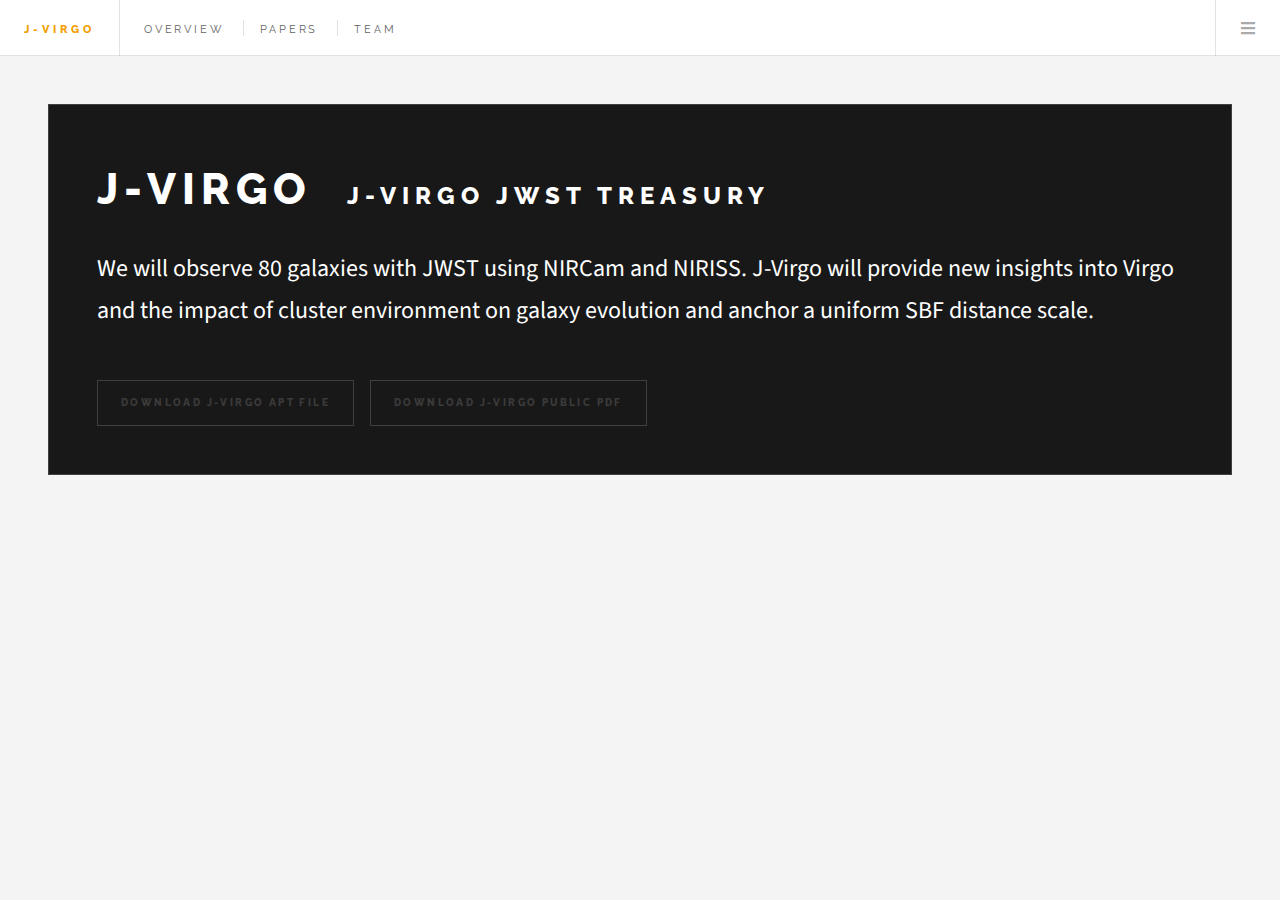
<file: index.html>
<!DOCTYPE HTML>
<!--
	Future Imperfect by HTML5 UP
	html5up.net | @ajlkn
	Free for personal and commercial use under the CCA 3.0 license (html5up.net/license)
-->
<html>
  <head>
    <title>J-Virgo</title>
      <meta charset="utf-8" />
      <meta name="viewport" content="width=device-width, initial-scale=1, user-scalable=no" />
      <link rel="stylesheet" href="assets/css/main.css" />
      <!-- favicon -->
      <link rel="shortcut icon" href="images/mirror3.ico">
      <meta name="google-site-verification" content="uR1uabfKv0fd4-EBvuv-Ovf2SITv0ZFbfzjHi1MQpXw" />
  </head>
  <body class="is-preload">

      <!-- Wrapper -->
        <div id="wrapper">

          <!-- Header -->
            <header id="header">
              <h1><a href="index.html" style="color: #f2a004;">J-Virgo</a></h1>
              <nav class="links">
                <ul>
                  <li><a href="overview.html">Overview</a></li>
                  <li><a href="papers.html">Papers</a></li>
                  <li><a href="team.html">Team</a></li>
                </ul>
              </nav>
              <nav class="main">
                <ul>
                  <li class="menu">
                    <a class="fa-bars" href="#menu">Menu</a>
                  </li>
                </ul>
              </nav>
            </header>

          <!-- Menu -->
            <section id="menu">

              <!-- Links -->
                <section>
                  <ul class="links">
                    <li>
                      <a href="overview.html">
                        <h3>J-Virgo Overview</h3>
                      </a>
                    </li>
                    <li>
                      <a href="papers.html">
                        <h3>J-Virgo Papers</h3>
                      </a>
                    </li>
                    <li>
                      <a href="team.html">
                        <h3>J-Virgo Team Members</h3>
                      </a>
                    </li>
                  </ul>
                </section>

              <!-- Actions -->

            <!-- End Menu -->
            </section>


            <!-- Main -->
            <div id="main">

              <!-- Post Heading -->
                <article class="post" style="background-color: rgba(0,0,0,0.9);">
                      <h2 style="color:#fff; font-size:1.5em;"><span style="font-size:1.8em;">J-Virgo</span>
                      &nbsp; J-Virgo JWST Treasury</h2>
                <p style="color:#fff; font-size: 1.5em;">We will observe 80 galaxies with JWST using NIRCam and NIRISS. J-Virgo will provide new insights into Virgo and the impact of cluster environment on galaxy evolution and anchor a uniform SBF distance scale.</p>
                  <ul class="actions">
                    <li><a href="https://www.stsci.edu/jwst-program-info/download/jwst/apt/7763/" class="button" id="homepage style="color:#fff;">Download J-Virgo APT File</a></li>
                    <li><a href="https://www.stsci.edu/jwst-program-info/download/jwst/pdf/7763/" target="_blank" class="button" id="homepage style="color:#fff;">Download J-Virgo Public PDF</a></li>
                  </ul>
                </article>

        <!-- End Wrapper -->
        </div>

    <!-- Scripts -->
    <script src="assets/js/jquery.min.js"></script>
    <script src="assets/js/browser.min.js"></script>
    <script src="assets/js/breakpoints.min.js"></script>
    <script src="assets/js/util.js"></script>
    <script src="assets/js/main.js"></script>

  </body>
</html>
</file>
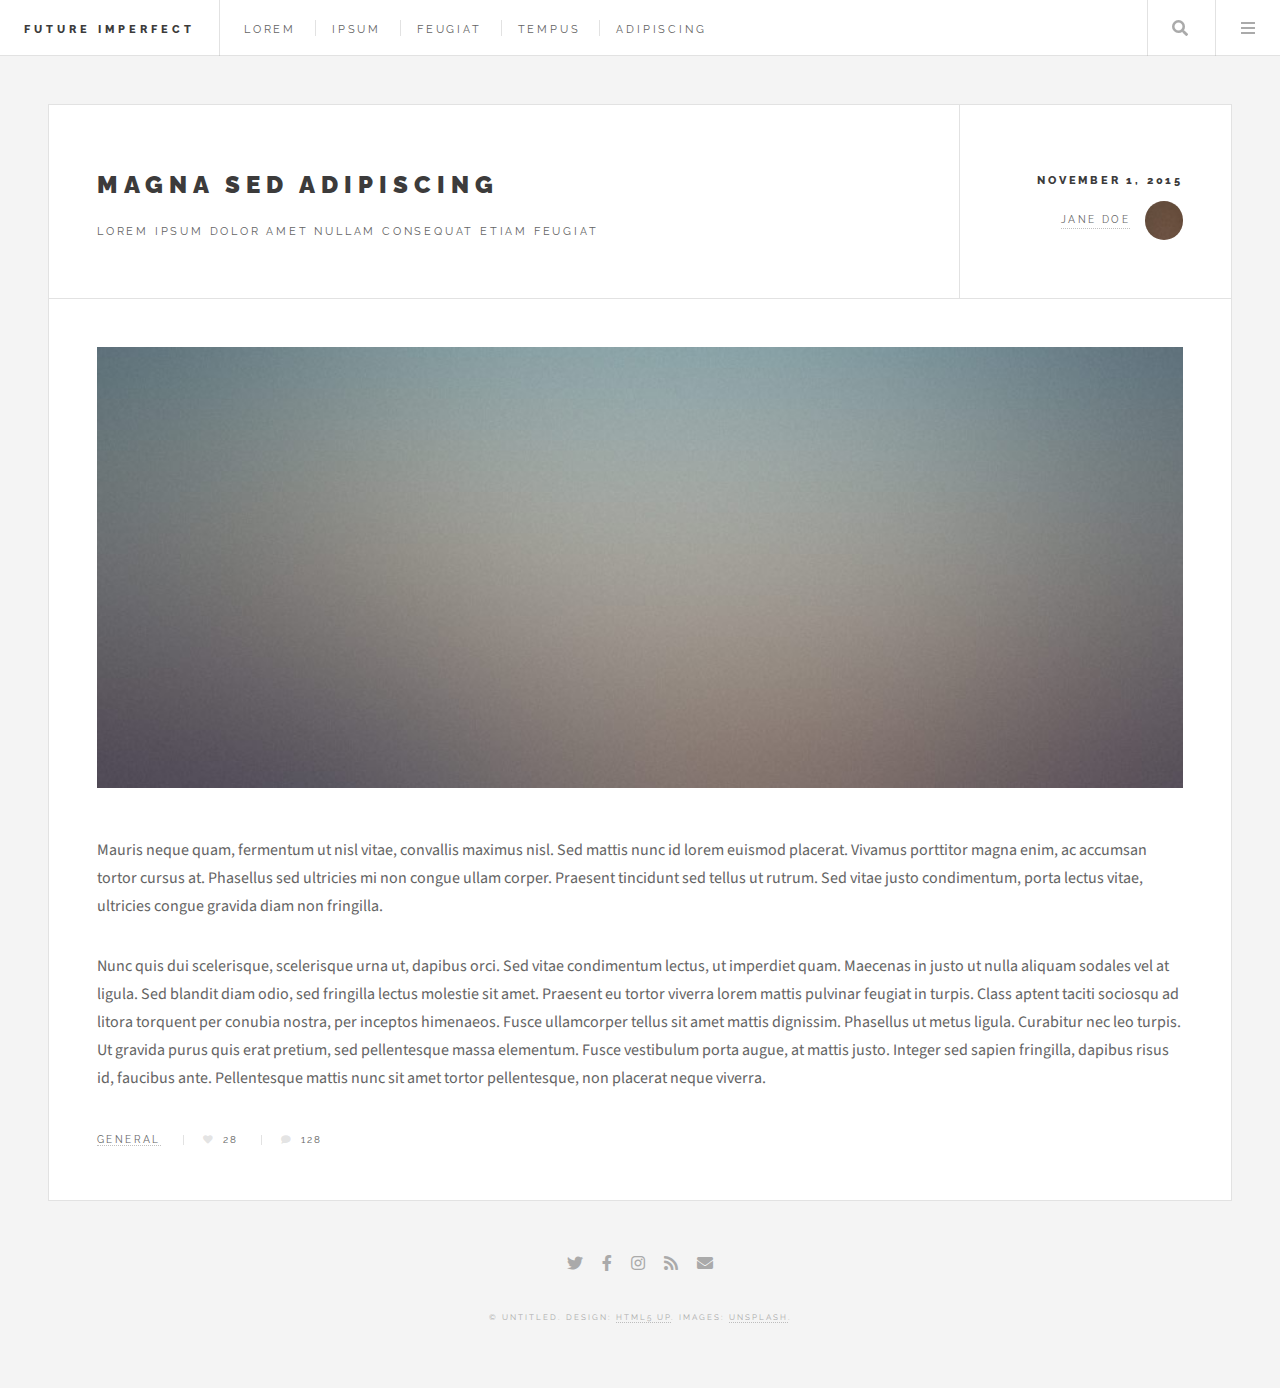
<file: single.html>
<!DOCTYPE HTML>
<!--
	Future Imperfect by HTML5 UP
	html5up.net | @ajlkn
	Free for personal and commercial use under the CCA 3.0 license (html5up.net/license)
-->
<html>
	<head>
		<title>Single - Future Imperfect by HTML5 UP</title>
		<meta charset="utf-8" />
		<meta name="viewport" content="width=device-width, initial-scale=1, user-scalable=no" />
		<link rel="stylesheet" href="assets/css/main.css" />
	</head>
	<body class="single is-preload">

		<!-- Wrapper -->
			<div id="wrapper">

				<!-- Header -->
					<header id="header">
						<h1><a href="index.html">Future Imperfect</a></h1>
						<nav class="links">
							<ul>
								<li><a href="#">Lorem</a></li>
								<li><a href="#">Ipsum</a></li>
								<li><a href="#">Feugiat</a></li>
								<li><a href="#">Tempus</a></li>
								<li><a href="#">Adipiscing</a></li>
							</ul>
						</nav>
						<nav class="main">
							<ul>
								<li class="search">
									<a class="fa-search" href="#search">Search</a>
									<form id="search" method="get" action="#">
										<input type="text" name="query" placeholder="Search" />
									</form>
								</li>
								<li class="menu">
									<a class="fa-bars" href="#menu">Menu</a>
								</li>
							</ul>
						</nav>
					</header>

				<!-- Menu -->
					<section id="menu">

						<!-- Search -->
							<section>
								<form class="search" method="get" action="#">
									<input type="text" name="query" placeholder="Search" />
								</form>
							</section>

						<!-- Links -->
							<section>
								<ul class="links">
									<li>
										<a href="#">
											<h3>Lorem ipsum</h3>
											<p>Feugiat tempus veroeros dolor</p>
										</a>
									</li>
									<li>
										<a href="#">
											<h3>Dolor sit amet</h3>
											<p>Sed vitae justo condimentum</p>
										</a>
									</li>
									<li>
										<a href="#">
											<h3>Feugiat veroeros</h3>
											<p>Phasellus sed ultricies mi congue</p>
										</a>
									</li>
									<li>
										<a href="#">
											<h3>Etiam sed consequat</h3>
											<p>Porta lectus amet ultricies</p>
										</a>
									</li>
								</ul>
							</section>

						<!-- Actions -->
							<section>
								<ul class="actions stacked">
									<li><a href="#" class="button large fit">Log In</a></li>
								</ul>
							</section>

					</section>

				<!-- Main -->
					<div id="main">

						<!-- Post -->
							<article class="post">
								<header>
									<div class="title">
										<h2><a href="#">Magna sed adipiscing</a></h2>
										<p>Lorem ipsum dolor amet nullam consequat etiam feugiat</p>
									</div>
									<div class="meta">
										<time class="published" datetime="2015-11-01">November 1, 2015</time>
										<a href="#" class="author"><span class="name">Jane Doe</span><img src="images/avatar.jpg" alt="" /></a>
									</div>
								</header>
								<span class="image featured"><img src="images/pic01.jpg" alt="" /></span>
								<p>Mauris neque quam, fermentum ut nisl vitae, convallis maximus nisl. Sed mattis nunc id lorem euismod placerat. Vivamus porttitor magna enim, ac accumsan tortor cursus at. Phasellus sed ultricies mi non congue ullam corper. Praesent tincidunt sed tellus ut rutrum. Sed vitae justo condimentum, porta lectus vitae, ultricies congue gravida diam non fringilla.</p>
								<p>Nunc quis dui scelerisque, scelerisque urna ut, dapibus orci. Sed vitae condimentum lectus, ut imperdiet quam. Maecenas in justo ut nulla aliquam sodales vel at ligula. Sed blandit diam odio, sed fringilla lectus molestie sit amet. Praesent eu tortor viverra lorem mattis pulvinar feugiat in turpis. Class aptent taciti sociosqu ad litora torquent per conubia nostra, per inceptos himenaeos. Fusce ullamcorper tellus sit amet mattis dignissim. Phasellus ut metus ligula. Curabitur nec leo turpis. Ut gravida purus quis erat pretium, sed pellentesque massa elementum. Fusce vestibulum porta augue, at mattis justo. Integer sed sapien fringilla, dapibus risus id, faucibus ante. Pellentesque mattis nunc sit amet tortor pellentesque, non placerat neque viverra. </p>
								<footer>
									<ul class="stats">
										<li><a href="#">General</a></li>
										<li><a href="#" class="icon solid fa-heart">28</a></li>
										<li><a href="#" class="icon solid fa-comment">128</a></li>
									</ul>
								</footer>
							</article>

					</div>

				<!-- Footer -->
					<section id="footer">
						<ul class="icons">
							<li><a href="#" class="icon brands fa-twitter"><span class="label">Twitter</span></a></li>
							<li><a href="#" class="icon brands fa-facebook-f"><span class="label">Facebook</span></a></li>
							<li><a href="#" class="icon brands fa-instagram"><span class="label">Instagram</span></a></li>
							<li><a href="#" class="icon solid fa-rss"><span class="label">RSS</span></a></li>
							<li><a href="#" class="icon solid fa-envelope"><span class="label">Email</span></a></li>
						</ul>
						<p class="copyright">&copy; Untitled. Design: <a href="http://html5up.net">HTML5 UP</a>. Images: <a href="http://unsplash.com">Unsplash</a>.</p>
					</section>

			</div>

		<!-- Scripts -->
			<script src="assets/js/jquery.min.js"></script>
			<script src="assets/js/browser.min.js"></script>
			<script src="assets/js/breakpoints.min.js"></script>
			<script src="assets/js/util.js"></script>
			<script src="assets/js/main.js"></script>

	</body>
</html>
</file>
<file: assets/css/main.css>
@import url(fontawesome-all.min.css);
@import url("https://fonts.googleapis.com/css?family=Source+Sans+Pro:400,700|Raleway:400,800,900");

/*
	Future Imperfect by HTML5 UP
	html5up.net | @ajlkn
	Free for personal and commercial use under the CCA 3.0 license (html5up.net/license)
*/

html, body, div, span, applet, object,
iframe, h1, h2, h3, h4, h5, h6, p, blockquote,
pre, a, abbr, acronym, address, big, cite,
code, del, dfn, em, img, ins, kbd, q, s, samp,
small, strike, strong, sub, sup, tt, var, b,
u, i, center, dl, dt, dd, ol, ul, li, fieldset,
form, label, legend, table, caption, tbody,
tfoot, thead, tr, th, td, article, aside,
canvas, details, embed, figure, figcaption,
footer, header, hgroup, menu, nav, output, ruby,
section, summary, time, mark, audio, video {
	margin: 0;
	padding: 0;
	border: 0;
	font-size: 100%;
	font: inherit;
	vertical-align: baseline;}

article, aside, details, figcaption, figure,
footer, header, hgroup, menu, nav, section {
	display: block;}

body {
	line-height: 1;
}

ol, ul {
	list-style: none;
}

blockquote, q {
	quotes: none;
}

	blockquote:before, blockquote:after, q:before, q:after {
		content: '';
		content: none;
	}

table {
	border-collapse: collapse;
	border-spacing: 0;
}

body {
	-webkit-text-size-adjust: none;
}

mark {
	background-color: transparent;
	color: inherit;
}

input::-moz-focus-inner {
	border: 0;
	padding: 0;
}

input, select, textarea {
	-moz-appearance: none;
	-webkit-appearance: none;
	-ms-appearance: none;
	appearance: none;
}

/* Basic */

	@-ms-viewport {
		width: device-width;
	}

	body {
		-ms-overflow-style: scrollbar;
	}

	@media screen and (max-width: 480px) {

		html, body {
			min-width: 320px;
		}

	}

	html {
		box-sizing: border-box;
	}

	*, *:before, *:after {
		box-sizing: inherit;
	}

	body {
		background: #f4f4f4;
	}

		body.is-preload *, body.is-preload *:before, body.is-preload *:after {
			-moz-animation: none !important;
			-webkit-animation: none !important;
			-ms-animation: none !important;
			animation: none !important;
			-moz-transition: none !important;
			-webkit-transition: none !important;
			-ms-transition: none !important;
			transition: none !important;
		}

/* Type */

	body, input, select, textarea {
		color: #646464;
		font-family: "Source Sans Pro", Helvetica, sans-serif;
		font-size: 14pt;
		font-weight: 400;
		line-height: 1.75;
	}

		@media screen and (max-width: 1680px) {

			body, input, select, textarea {
				font-size: 12pt;
			}

		}

		@media screen and (max-width: 1280px) {

			body, input, select, textarea {
				font-size: 12pt;
			}

		}

		@media screen and (max-width: 980px) {

			body, input, select, textarea {
				font-size: 12pt;
			}

		}

		@media screen and (max-width: 736px) {

			body, input, select, textarea {
				font-size: 12pt;
			}

		}

		@media screen and (max-width: 480px) {

			body, input, select, textarea {
				font-size: 12pt;
			}

		}

	a {
		-moz-transition: color 0.2s ease, border-bottom-color 0.2s ease;
		-webkit-transition: color 0.2s ease, border-bottom-color 0.2s ease;
		-ms-transition: color 0.2s ease, border-bottom-color 0.2s ease;
		transition: color 0.2s ease, border-bottom-color 0.2s ease;
		border-bottom: dotted 1px rgba(160, 160, 160, 0.65);
		color: inherit;
		text-decoration: none;
	}

		a:before {
			-moz-transition: color 0.2s ease;
			-webkit-transition: color 0.2s ease;
			-ms-transition: color 0.2s ease;
			transition: color 0.2s ease;
		}

		a:hover {
			border-bottom-color: transparent;
			color: #2ebaae !important;
		}

			a:hover:before {
				color: #2ebaae !important;
			}

	strong, b {
		color: #3c3b3b;
		font-weight: 700;
	}

	em, i {
		font-style: italic;
	}

	p {
		margin: 0 0 2em 0;
	}

	h1, h2, h3, h4, h5, h6 {
		color: #3c3b3b;
		font-family: "Raleway", Helvetica, sans-serif;
		font-weight: 800;
		letter-spacing: 0.25em;
		line-height: 1.65;
		margin: 0 0 1em 0;
		text-transform: uppercase;
	}

		h1 a, h2 a, h3 a, h4 a, h5 a, h6 a {
			color: inherit;
			border-bottom: 0;
		}

	h2 {
		font-size: 1.1em;
	}

	h3 {
		font-size: 0.9em;
	}

	h4 {
		font-size: 0.7em;
	}

	h5 {
		font-size: 0.7em;
	}

	h6 {
		font-size: 0.7em;
	}

	sub {
		font-size: 0.8em;
		position: relative;
		top: 0.5em;
	}

	sup {
		font-size: 0.8em;
		position: relative;
		top: -0.5em;
	}

	blockquote {
		border-left: solid 4px rgba(160, 160, 160, 0.3);
		font-style: italic;
		margin: 0 0 2em 0;
		padding: 0.5em 0 0.5em 2em;
	}

	code {
		background: rgba(160, 160, 160, 0.075);
		border: solid 1px rgba(160, 160, 160, 0.3);
		font-family: "Courier New", monospace;
		font-size: 0.9em;
		margin: 0 0.25em;
		padding: 0.25em 0.65em;
	}

	pre {
		-webkit-overflow-scrolling: touch;
		font-family: "Courier New", monospace;
		font-size: 0.9em;
		margin: 0 0 2em 0;
	}

		pre code {
			display: block;
			line-height: 1.75em;
			padding: 1em 1.5em;
			overflow-x: auto;
		}

	hr {
		border: 0;
		border-bottom: solid 1px rgba(160, 160, 160, 0.3);
		margin: 2em 0;
	}

		hr.major {
			margin: 3em 0;
		}

	.align-left {
		text-align: left;
	}

	.align-center {
		text-align: center;
	}

	.align-right {
		text-align: right;
	}

/* Row */

	.row {
		display: flex;
		flex-wrap: wrap;
		box-sizing: border-box;
		align-items: stretch;
	}

		.row > * {
			box-sizing: border-box;
		}

		.row.gtr-uniform > * > :last-child {
			margin-bottom: 0;
		}

		.row.aln-left {
			justify-content: flex-start;
		}

		.row.aln-center {
			justify-content: center;
		}

		.row.aln-right {
			justify-content: flex-end;
		}

		.row.aln-top {
			align-items: flex-start;
		}

		.row.aln-middle {
			align-items: center;
		}

		.row.aln-bottom {
			align-items: flex-end;
		}

		.row > .imp {
			order: -1;
		}

		.row > .col-1 {
			width: 8.33333%;
		}

		.row > .off-1 {
			margin-left: 8.33333%;
		}

		.row > .col-2 {
			width: 16.66667%;
		}

		.row > .off-2 {
			margin-left: 16.66667%;
		}

		.row > .col-3 {
			width: 25%;
		}

		.row > .off-3 {
			margin-left: 25%;
		}

		.row > .col-4 {
			width: 33.33333%;
		}

		.row > .off-4 {
			margin-left: 33.33333%;
		}

		.row > .col-5 {
			width: 41.66667%;
		}

		.row > .off-5 {
			margin-left: 41.66667%;
		}

		.row > .col-6 {
			width: 50%;
		}

		.row > .off-6 {
			margin-left: 50%;
		}

		.row > .col-7 {
			width: 58.33333%;
		}

		.row > .off-7 {
			margin-left: 58.33333%;
		}

		.row > .col-8 {
			width: 66.66667%;
		}

		.row > .off-8 {
			margin-left: 66.66667%;
		}

		.row > .col-9 {
			width: 75%;
		}

		.row > .off-9 {
			margin-left: 75%;
		}

		.row > .col-10 {
			width: 83.33333%;
		}

		.row > .off-10 {
			margin-left: 83.33333%;
		}

		.row > .col-11 {
			width: 91.66667%;
		}

		.row > .off-11 {
			margin-left: 91.66667%;
		}

		.row > .col-12 {
			width: 100%;
		}

		.row > .off-12 {
			margin-left: 100%;
		}

		.row.gtr-0 {
			margin-top: 0;
			margin-left: 0em;
		}

			.row.gtr-0 > * {
				padding: 0 0 0 0em;
			}

			.row.gtr-0.gtr-uniform {
				margin-top: 0em;
			}

				.row.gtr-0.gtr-uniform > * {
					padding-top: 0em;
				}

		.row.gtr-25 {
			margin-top: 0;
			margin-left: -0.25em;
		}

			.row.gtr-25 > * {
				padding: 0 0 0 0.25em;
			}

			.row.gtr-25.gtr-uniform {
				margin-top: -0.25em;
			}

				.row.gtr-25.gtr-uniform > * {
					padding-top: 0.25em;
				}

		.row.gtr-50 {
			margin-top: 0;
			margin-left: -0.5em;
		}

			.row.gtr-50 > * {
				padding: 0 0 0 0.5em;
			}

			.row.gtr-50.gtr-uniform {
				margin-top: -0.5em;
			}

				.row.gtr-50.gtr-uniform > * {
					padding-top: 0.5em;
				}

		.row {
			margin-top: 0;
			margin-left: -1em;
		}

			.row > * {
				padding: 0 0 0 1em;
			}

			.row.gtr-uniform {
				margin-top: -1em;
			}

				.row.gtr-uniform > * {
					padding-top: 1em;
				}

		.row.gtr-150 {
			margin-top: 0;
			margin-left: -1.5em;
		}

			.row.gtr-150 > * {
				padding: 0 0 0 1.5em;
			}

			.row.gtr-150.gtr-uniform {
				margin-top: -1.5em;
			}

				.row.gtr-150.gtr-uniform > * {
					padding-top: 1.5em;
				}

		.row.gtr-200 {
			margin-top: 0;
			margin-left: -2em;
		}

			.row.gtr-200 > * {
				padding: 0 0 0 2em;
			}

			.row.gtr-200.gtr-uniform {
				margin-top: -2em;
			}

				.row.gtr-200.gtr-uniform > * {
					padding-top: 2em;
				}

		@media screen and (max-width: 1680px) {

			.row {
				display: flex;
				flex-wrap: wrap;
				box-sizing: border-box;
				align-items: stretch;
			}

				.row > * {
					box-sizing: border-box;
				}

				.row.gtr-uniform > * > :last-child {
					margin-bottom: 0;
				}

				.row.aln-left {
					justify-content: flex-start;
				}

				.row.aln-center {
					justify-content: center;
				}

				.row.aln-right {
					justify-content: flex-end;
				}

				.row.aln-top {
					align-items: flex-start;
				}

				.row.aln-middle {
					align-items: center;
				}

				.row.aln-bottom {
					align-items: flex-end;
				}

				.row > .imp-xlarge {
					order: -1;
				}

				.row > .col-1-xlarge {
					width: 8.33333%;
				}

				.row > .off-1-xlarge {
					margin-left: 8.33333%;
				}

				.row > .col-2-xlarge {
					width: 16.66667%;
				}

				.row > .off-2-xlarge {
					margin-left: 16.66667%;
				}

				.row > .col-3-xlarge {
					width: 25%;
				}

				.row > .off-3-xlarge {
					margin-left: 25%;
				}

				.row > .col-4-xlarge {
					width: 33.33333%;
				}

				.row > .off-4-xlarge {
					margin-left: 33.33333%;
				}

				.row > .col-5-xlarge {
					width: 41.66667%;
				}

				.row > .off-5-xlarge {
					margin-left: 41.66667%;
				}

				.row > .col-6-xlarge {
					width: 50%;
				}

				.row > .off-6-xlarge {
					margin-left: 50%;
				}

				.row > .col-7-xlarge {
					width: 58.33333%;
				}

				.row > .off-7-xlarge {
					margin-left: 58.33333%;
				}

				.row > .col-8-xlarge {
					width: 66.66667%;
				}

				.row > .off-8-xlarge {
					margin-left: 66.66667%;
				}

				.row > .col-9-xlarge {
					width: 75%;
				}

				.row > .off-9-xlarge {
					margin-left: 75%;
				}

				.row > .col-10-xlarge {
					width: 83.33333%;
				}

				.row > .off-10-xlarge {
					margin-left: 83.33333%;
				}

				.row > .col-11-xlarge {
					width: 91.66667%;
				}

				.row > .off-11-xlarge {
					margin-left: 91.66667%;
				}

				.row > .col-12-xlarge {
					width: 100%;
				}

				.row > .off-12-xlarge {
					margin-left: 100%;
				}

				.row.gtr-0 {
					margin-top: 0;
					margin-left: 0em;
				}

					.row.gtr-0 > * {
						padding: 0 0 0 0em;
					}

					.row.gtr-0.gtr-uniform {
						margin-top: 0em;
					}

						.row.gtr-0.gtr-uniform > * {
							padding-top: 0em;
						}

				.row.gtr-25 {
					margin-top: 0;
					margin-left: -0.25em;
				}

					.row.gtr-25 > * {
						padding: 0 0 0 0.25em;
					}

					.row.gtr-25.gtr-uniform {
						margin-top: -0.25em;
					}

						.row.gtr-25.gtr-uniform > * {
							padding-top: 0.25em;
						}

				.row.gtr-50 {
					margin-top: 0;
					margin-left: -0.5em;
				}

					.row.gtr-50 > * {
						padding: 0 0 0 0.5em;
					}

					.row.gtr-50.gtr-uniform {
						margin-top: -0.5em;
					}

						.row.gtr-50.gtr-uniform > * {
							padding-top: 0.5em;
						}

				.row {
					margin-top: 0;
					margin-left: -1em;
				}

					.row > * {
						padding: 0 0 0 1em;
					}

					.row.gtr-uniform {
						margin-top: -1em;
					}

						.row.gtr-uniform > * {
							padding-top: 1em;
						}

				.row.gtr-150 {
					margin-top: 0;
					margin-left: -1.5em;
				}

					.row.gtr-150 > * {
						padding: 0 0 0 1.5em;
					}

					.row.gtr-150.gtr-uniform {
						margin-top: -1.5em;
					}

						.row.gtr-150.gtr-uniform > * {
							padding-top: 1.5em;
						}

				.row.gtr-200 {
					margin-top: 0;
					margin-left: -2em;
				}

					.row.gtr-200 > * {
						padding: 0 0 0 2em;
					}

					.row.gtr-200.gtr-uniform {
						margin-top: -2em;
					}

						.row.gtr-200.gtr-uniform > * {
							padding-top: 2em;
						}

		}

		@media screen and (max-width: 1280px) {

			.row {
				display: flex;
				flex-wrap: wrap;
				box-sizing: border-box;
				align-items: stretch;
			}

				.row > * {
					box-sizing: border-box;
				}

				.row.gtr-uniform > * > :last-child {
					margin-bottom: 0;
				}

				.row.aln-left {
					justify-content: flex-start;
				}

				.row.aln-center {
					justify-content: center;
				}

				.row.aln-right {
					justify-content: flex-end;
				}

				.row.aln-top {
					align-items: flex-start;
				}

				.row.aln-middle {
					align-items: center;
				}

				.row.aln-bottom {
					align-items: flex-end;
				}

				.row > .imp-large {
					order: -1;
				}

				.row > .col-1-large {
					width: 8.33333%;
				}

				.row > .off-1-large {
					margin-left: 8.33333%;
				}

				.row > .col-2-large {
					width: 16.66667%;
				}

				.row > .off-2-large {
					margin-left: 16.66667%;
				}

				.row > .col-3-large {
					width: 25%;
				}

				.row > .off-3-large {
					margin-left: 25%;
				}

				.row > .col-4-large {
					width: 33.33333%;
				}

				.row > .off-4-large {
					margin-left: 33.33333%;
				}

				.row > .col-5-large {
					width: 41.66667%;
				}

				.row > .off-5-large {
					margin-left: 41.66667%;
				}

				.row > .col-6-large {
					width: 50%;
				}

				.row > .off-6-large {
					margin-left: 50%;
				}

				.row > .col-7-large {
					width: 58.33333%;
				}

				.row > .off-7-large {
					margin-left: 58.33333%;
				}

				.row > .col-8-large {
					width: 66.66667%;
				}

				.row > .off-8-large {
					margin-left: 66.66667%;
				}

				.row > .col-9-large {
					width: 75%;
				}

				.row > .off-9-large {
					margin-left: 75%;
				}

				.row > .col-10-large {
					width: 83.33333%;
				}

				.row > .off-10-large {
					margin-left: 83.33333%;
				}

				.row > .col-11-large {
					width: 91.66667%;
				}

				.row > .off-11-large {
					margin-left: 91.66667%;
				}

				.row > .col-12-large {
					width: 100%;
				}

				.row > .off-12-large {
					margin-left: 100%;
				}

				.row.gtr-0 {
					margin-top: 0;
					margin-left: 0em;
				}

					.row.gtr-0 > * {
						padding: 0 0 0 0em;
					}

					.row.gtr-0.gtr-uniform {
						margin-top: 0em;
					}

						.row.gtr-0.gtr-uniform > * {
							padding-top: 0em;
						}

				.row.gtr-25 {
					margin-top: 0;
					margin-left: -0.25em;
				}

					.row.gtr-25 > * {
						padding: 0 0 0 0.25em;
					}

					.row.gtr-25.gtr-uniform {
						margin-top: -0.25em;
					}

						.row.gtr-25.gtr-uniform > * {
							padding-top: 0.25em;
						}

				.row.gtr-50 {
					margin-top: 0;
					margin-left: -0.5em;
				}

					.row.gtr-50 > * {
						padding: 0 0 0 0.5em;
					}

					.row.gtr-50.gtr-uniform {
						margin-top: -0.5em;
					}

						.row.gtr-50.gtr-uniform > * {
							padding-top: 0.5em;
						}

				.row {
					margin-top: 0;
					margin-left: -1em;
				}

					.row > * {
						padding: 0 0 0 1em;
					}

					.row.gtr-uniform {
						margin-top: -1em;
					}

						.row.gtr-uniform > * {
							padding-top: 1em;
						}

				.row.gtr-150 {
					margin-top: 0;
					margin-left: -1.5em;
				}

					.row.gtr-150 > * {
						padding: 0 0 0 1.5em;
					}

					.row.gtr-150.gtr-uniform {
						margin-top: -1.5em;
					}

						.row.gtr-150.gtr-uniform > * {
							padding-top: 1.5em;
						}

				.row.gtr-200 {
					margin-top: 0;
					margin-left: -2em;
				}

					.row.gtr-200 > * {
						padding: 0 0 0 2em;
					}

					.row.gtr-200.gtr-uniform {
						margin-top: -2em;
					}

						.row.gtr-200.gtr-uniform > * {
							padding-top: 2em;
						}

		}

		@media screen and (max-width: 980px) {

			.row {
				display: flex;
				flex-wrap: wrap;
				box-sizing: border-box;
				align-items: stretch;
			}

				.row > * {
					box-sizing: border-box;
				}

				.row.gtr-uniform > * > :last-child {
					margin-bottom: 0;
				}

				.row.aln-left {
					justify-content: flex-start;
				}

				.row.aln-center {
					justify-content: center;
				}

				.row.aln-right {
					justify-content: flex-end;
				}

				.row.aln-top {
					align-items: flex-start;
				}

				.row.aln-middle {
					align-items: center;
				}

				.row.aln-bottom {
					align-items: flex-end;
				}

				.row > .imp-medium {
					order: -1;
				}

				.row > .col-1-medium {
					width: 8.33333%;
				}

				.row > .off-1-medium {
					margin-left: 8.33333%;
				}

				.row > .col-2-medium {
					width: 16.66667%;
				}

				.row > .off-2-medium {
					margin-left: 16.66667%;
				}

				.row > .col-3-medium {
					width: 25%;
				}

				.row > .off-3-medium {
					margin-left: 25%;
				}

				.row > .col-4-medium {
					width: 33.33333%;
				}

				.row > .off-4-medium {
					margin-left: 33.33333%;
				}

				.row > .col-5-medium {
					width: 41.66667%;
				}

				.row > .off-5-medium {
					margin-left: 41.66667%;
				}

				.row > .col-6-medium {
					width: 50%;
				}

				.row > .off-6-medium {
					margin-left: 50%;
				}

				.row > .col-7-medium {
					width: 58.33333%;
				}

				.row > .off-7-medium {
					margin-left: 58.33333%;
				}

				.row > .col-8-medium {
					width: 66.66667%;
				}

				.row > .off-8-medium {
					margin-left: 66.66667%;
				}

				.row > .col-9-medium {
					width: 75%;
				}

				.row > .off-9-medium {
					margin-left: 75%;
				}

				.row > .col-10-medium {
					width: 83.33333%;
				}

				.row > .off-10-medium {
					margin-left: 83.33333%;
				}

				.row > .col-11-medium {
					width: 91.66667%;
				}

				.row > .off-11-medium {
					margin-left: 91.66667%;
				}

				.row > .col-12-medium {
					width: 100%;
				}

				.row > .off-12-medium {
					margin-left: 100%;
				}

				.row.gtr-0 {
					margin-top: 0;
					margin-left: 0em;
				}

					.row.gtr-0 > * {
						padding: 0 0 0 0em;
					}

					.row.gtr-0.gtr-uniform {
						margin-top: 0em;
					}

						.row.gtr-0.gtr-uniform > * {
							padding-top: 0em;
						}

				.row.gtr-25 {
					margin-top: 0;
					margin-left: -0.25em;
				}

					.row.gtr-25 > * {
						padding: 0 0 0 0.25em;
					}

					.row.gtr-25.gtr-uniform {
						margin-top: -0.25em;
					}

						.row.gtr-25.gtr-uniform > * {
							padding-top: 0.25em;
						}

				.row.gtr-50 {
					margin-top: 0;
					margin-left: -0.5em;
				}

					.row.gtr-50 > * {
						padding: 0 0 0 0.5em;
					}

					.row.gtr-50.gtr-uniform {
						margin-top: -0.5em;
					}

						.row.gtr-50.gtr-uniform > * {
							padding-top: 0.5em;
						}

				.row {
					margin-top: 0;
					margin-left: -1em;
				}

					.row > * {
						padding: 0 0 0 1em;
					}

					.row.gtr-uniform {
						margin-top: -1em;
					}

						.row.gtr-uniform > * {
							padding-top: 1em;
						}

				.row.gtr-150 {
					margin-top: 0;
					margin-left: -1.5em;
				}

					.row.gtr-150 > * {
						padding: 0 0 0 1.5em;
					}

					.row.gtr-150.gtr-uniform {
						margin-top: -1.5em;
					}

						.row.gtr-150.gtr-uniform > * {
							padding-top: 1.5em;
						}

				.row.gtr-200 {
					margin-top: 0;
					margin-left: -2em;
				}

					.row.gtr-200 > * {
						padding: 0 0 0 2em;
					}

					.row.gtr-200.gtr-uniform {
						margin-top: -2em;
					}

						.row.gtr-200.gtr-uniform > * {
							padding-top: 2em;
						}

		}

		@media screen and (max-width: 736px) {

			.row {
				display: flex;
				flex-wrap: wrap;
				box-sizing: border-box;
				align-items: stretch;
			}

				.row > * {
					box-sizing: border-box;
				}

				.row.gtr-uniform > * > :last-child {
					margin-bottom: 0;
				}

				.row.aln-left {
					justify-content: flex-start;
				}

				.row.aln-center {
					justify-content: center;
				}

				.row.aln-right {
					justify-content: flex-end;
				}

				.row.aln-top {
					align-items: flex-start;
				}

				.row.aln-middle {
					align-items: center;
				}

				.row.aln-bottom {
					align-items: flex-end;
				}

				.row > .imp-small {
					order: -1;
				}

				.row > .col-1-small {
					width: 8.33333%;
				}

				.row > .off-1-small {
					margin-left: 8.33333%;
				}

				.row > .col-2-small {
					width: 16.66667%;
				}

				.row > .off-2-small {
					margin-left: 16.66667%;
				}

				.row > .col-3-small {
					width: 25%;
				}

				.row > .off-3-small {
					margin-left: 25%;
				}

				.row > .col-4-small {
					width: 33.33333%;
				}

				.row > .off-4-small {
					margin-left: 33.33333%;
				}

				.row > .col-5-small {
					width: 41.66667%;
				}

				.row > .off-5-small {
					margin-left: 41.66667%;
				}

				.row > .col-6-small {
					width: 50%;
				}

				.row > .off-6-small {
					margin-left: 50%;
				}

				.row > .col-7-small {
					width: 58.33333%;
				}

				.row > .off-7-small {
					margin-left: 58.33333%;
				}

				.row > .col-8-small {
					width: 66.66667%;
				}

				.row > .off-8-small {
					margin-left: 66.66667%;
				}

				.row > .col-9-small {
					width: 75%;
				}

				.row > .off-9-small {
					margin-left: 75%;
				}

				.row > .col-10-small {
					width: 83.33333%;
				}

				.row > .off-10-small {
					margin-left: 83.33333%;
				}

				.row > .col-11-small {
					width: 91.66667%;
				}

				.row > .off-11-small {
					margin-left: 91.66667%;
				}

				.row > .col-12-small {
					width: 100%;
				}

				.row > .off-12-small {
					margin-left: 100%;
				}

				.row.gtr-0 {
					margin-top: 0;
					margin-left: 0em;
				}

					.row.gtr-0 > * {
						padding: 0 0 0 0em;
					}

					.row.gtr-0.gtr-uniform {
						margin-top: 0em;
					}

						.row.gtr-0.gtr-uniform > * {
							padding-top: 0em;
						}

				.row.gtr-25 {
					margin-top: 0;
					margin-left: -0.25em;
				}

					.row.gtr-25 > * {
						padding: 0 0 0 0.25em;
					}

					.row.gtr-25.gtr-uniform {
						margin-top: -0.25em;
					}

						.row.gtr-25.gtr-uniform > * {
							padding-top: 0.25em;
						}

				.row.gtr-50 {
					margin-top: 0;
					margin-left: -0.5em;
				}

					.row.gtr-50 > * {
						padding: 0 0 0 0.5em;
					}

					.row.gtr-50.gtr-uniform {
						margin-top: -0.5em;
					}

						.row.gtr-50.gtr-uniform > * {
							padding-top: 0.5em;
						}

				.row {
					margin-top: 0;
					margin-left: -1em;
				}

					.row > * {
						padding: 0 0 0 1em;
					}

					.row.gtr-uniform {
						margin-top: -1em;
					}

						.row.gtr-uniform > * {
							padding-top: 1em;
						}

				.row.gtr-150 {
					margin-top: 0;
					margin-left: -1.5em;
				}

					.row.gtr-150 > * {
						padding: 0 0 0 1.5em;
					}

					.row.gtr-150.gtr-uniform {
						margin-top: -1.5em;
					}

						.row.gtr-150.gtr-uniform > * {
							padding-top: 1.5em;
						}

				.row.gtr-200 {
					margin-top: 0;
					margin-left: -2em;
				}

					.row.gtr-200 > * {
						padding: 0 0 0 2em;
					}

					.row.gtr-200.gtr-uniform {
						margin-top: -2em;
					}

						.row.gtr-200.gtr-uniform > * {
							padding-top: 2em;
						}

		}

		@media screen and (max-width: 480px) {

			.row {
				display: flex;
				flex-wrap: wrap;
				box-sizing: border-box;
				align-items: stretch;
			}

				.row > * {
					box-sizing: border-box;
				}

				.row.gtr-uniform > * > :last-child {
					margin-bottom: 0;
				}

				.row.aln-left {
					justify-content: flex-start;
				}

				.row.aln-center {
					justify-content: center;
				}

				.row.aln-right {
					justify-content: flex-end;
				}

				.row.aln-top {
					align-items: flex-start;
				}

				.row.aln-middle {
					align-items: center;
				}

				.row.aln-bottom {
					align-items: flex-end;
				}

				.row > .imp-xsmall {
					order: -1;
				}

				.row > .col-1-xsmall {
					width: 8.33333%;
				}

				.row > .off-1-xsmall {
					margin-left: 8.33333%;
				}

				.row > .col-2-xsmall {
					width: 16.66667%;
				}

				.row > .off-2-xsmall {
					margin-left: 16.66667%;
				}

				.row > .col-3-xsmall {
					width: 25%;
				}

				.row > .off-3-xsmall {
					margin-left: 25%;
				}

				.row > .col-4-xsmall {
					width: 33.33333%;
				}

				.row > .off-4-xsmall {
					margin-left: 33.33333%;
				}

				.row > .col-5-xsmall {
					width: 41.66667%;
				}

				.row > .off-5-xsmall {
					margin-left: 41.66667%;
				}

				.row > .col-6-xsmall {
					width: 50%;
				}

				.row > .off-6-xsmall {
					margin-left: 50%;
				}

				.row > .col-7-xsmall {
					width: 58.33333%;
				}

				.row > .off-7-xsmall {
					margin-left: 58.33333%;
				}

				.row > .col-8-xsmall {
					width: 66.66667%;
				}

				.row > .off-8-xsmall {
					margin-left: 66.66667%;
				}

				.row > .col-9-xsmall {
					width: 75%;
				}

				.row > .off-9-xsmall {
					margin-left: 75%;
				}

				.row > .col-10-xsmall {
					width: 83.33333%;
				}

				.row > .off-10-xsmall {
					margin-left: 83.33333%;
				}

				.row > .col-11-xsmall {
					width: 91.66667%;
				}

				.row > .off-11-xsmall {
					margin-left: 91.66667%;
				}

				.row > .col-12-xsmall {
					width: 100%;
				}

				.row > .off-12-xsmall {
					margin-left: 100%;
				}

				.row.gtr-0 {
					margin-top: 0;
					margin-left: 0em;
				}

					.row.gtr-0 > * {
						padding: 0 0 0 0em;
					}

					.row.gtr-0.gtr-uniform {
						margin-top: 0em;
					}

						.row.gtr-0.gtr-uniform > * {
							padding-top: 0em;
						}

				.row.gtr-25 {
					margin-top: 0;
					margin-left: -0.25em;
				}

					.row.gtr-25 > * {
						padding: 0 0 0 0.25em;
					}

					.row.gtr-25.gtr-uniform {
						margin-top: -0.25em;
					}

						.row.gtr-25.gtr-uniform > * {
							padding-top: 0.25em;
						}

				.row.gtr-50 {
					margin-top: 0;
					margin-left: -0.5em;
				}

					.row.gtr-50 > * {
						padding: 0 0 0 0.5em;
					}

					.row.gtr-50.gtr-uniform {
						margin-top: -0.5em;
					}

						.row.gtr-50.gtr-uniform > * {
							padding-top: 0.5em;
						}

				.row {
					margin-top: 0;
					margin-left: -1em;
				}

					.row > * {
						padding: 0 0 0 1em;
					}

					.row.gtr-uniform {
						margin-top: -1em;
					}

						.row.gtr-uniform > * {
							padding-top: 1em;
						}

				.row.gtr-150 {
					margin-top: 0;
					margin-left: -1.5em;
				}

					.row.gtr-150 > * {
						padding: 0 0 0 1.5em;
					}

					.row.gtr-150.gtr-uniform {
						margin-top: -1.5em;
					}

						.row.gtr-150.gtr-uniform > * {
							padding-top: 1.5em;
						}

				.row.gtr-200 {
					margin-top: 0;
					margin-left: -2em;
				}

					.row.gtr-200 > * {
						padding: 0 0 0 2em;
					}

					.row.gtr-200.gtr-uniform {
						margin-top: -2em;
					}

						.row.gtr-200.gtr-uniform > * {
							padding-top: 2em;
						}

		}

/* Author */

	.author {
		display: -moz-flex;
		display: -webkit-flex;
		display: -ms-flex;
		display: flex;
		-moz-flex-direction: row;
		-webkit-flex-direction: row;
		-ms-flex-direction: row;
		flex-direction: row;
		-moz-align-items: center;
		-webkit-align-items: center;
		-ms-align-items: center;
		align-items: center;
		-moz-justify-content: -moz-flex-end;
		-webkit-justify-content: -webkit-flex-end;
		-ms-justify-content: -ms-flex-end;
		justify-content: flex-end;
		border-bottom: 0;
		font-family: "Raleway", Helvetica, sans-serif;
		font-size: 0.6em;
		font-weight: 400;
		letter-spacing: 0.25em;
		text-transform: uppercase;
		white-space: nowrap;
	}

		.author .name {
			-moz-transition: border-bottom-color 0.2s ease;
			-webkit-transition: border-bottom-color 0.2s ease;
			-ms-transition: border-bottom-color 0.2s ease;
			transition: border-bottom-color 0.2s ease;
			border-bottom: dotted 1px rgba(160, 160, 160, 0.65);
			display: block;
			margin: 0 1.5em 0 0;
		}

		.author img {
			border-radius: 100%;
			display: block;
			width: 4em;
		}

		.author:hover .name {
			border-bottom-color: transparent;
		}

/* Blurb */

	.blurb h2 {
		font-size: 0.8em;
		margin: 0 0 1.5em 0;
	}

	.blurb h3 {
		font-size: 0.7em;
	}

	.blurb p {
		font-size: 0.9em;
	}

/* Box */

	.box {
		border: solid 1px rgba(160, 160, 160, 0.3);
		margin-bottom: 2em;
		padding: 1.5em;
	}

		.box > :last-child,
		.box > :last-child > :last-child,
		.box > :last-child > :last-child > :last-child {
			margin-bottom: 0;
		}

		.box.alt {
			border: 0;
			border-radius: 0;
			padding: 0;
		}

/* Button */

	input[type="submit"],
	input[type="reset"],
	input[type="button"],
	button,
	.button {
		-moz-appearance: none;
		-webkit-appearance: none;
		-ms-appearance: none;
		appearance: none;
		-moz-transition: background-color 0.2s ease, box-shadow 0.2s ease, color 0.2s ease;
		-webkit-transition: background-color 0.2s ease, box-shadow 0.2s ease, color 0.2s ease;
		-ms-transition: background-color 0.2s ease, box-shadow 0.2s ease, color 0.2s ease;
		transition: background-color 0.2s ease, box-shadow 0.2s ease, color 0.2s ease;
		background-color: transparent;
		border: 0;
		box-shadow: inset 0 0 0 1px rgba(160, 160, 160, 0.3);
		color: #3c3b3b !important;
		cursor: pointer;
		display: inline-block;
		font-family: "Raleway", Helvetica, sans-serif;
		font-size: 0.6em;
		font-weight: 800;
		height: 4.8125em;
		letter-spacing: 0.25em;
		line-height: 4.8125em;
		padding: 0 2.5em;
		text-align: center;
		text-decoration: none;
		text-transform: uppercase;
		white-space: nowrap;
	}

		input[type="submit"]:hover,
		input[type="reset"]:hover,
		input[type="button"]:hover,
		button:hover,
		.button:hover {
			box-shadow: inset 0 0 0 1px #2ebaae;
			color: #2ebaae !important;
		}

			input[type="submit"]:hover:active,
			input[type="reset"]:hover:active,
			input[type="button"]:hover:active,
			button:hover:active,
			.button:hover:active {
				background-color: rgba(46, 186, 174, 0.05);
			}

		input[type="submit"]:before, input[type="submit"]:after,
		input[type="reset"]:before,
		input[type="reset"]:after,
		input[type="button"]:before,
		input[type="button"]:after,
		button:before,
		button:after,
		.button:before,
		.button:after {
			color: #aaaaaa;
			position: relative;
		}

		input[type="submit"]:before,
		input[type="reset"]:before,
		input[type="button"]:before,
		button:before,
		.button:before {
			left: -1em;
			padding: 0 0 0 0.75em;
		}

		input[type="submit"]:after,
		input[type="reset"]:after,
		input[type="button"]:after,
		button:after,
		.button:after {
			left: 1em;
			padding: 0 0.75em 0 0;
		}

		input[type="submit"].fit,
		input[type="reset"].fit,
		input[type="button"].fit,
		button.fit,
		.button.fit {
			width: 100%;
		}

		input[type="submit"].large,
		input[type="reset"].large,
		input[type="button"].large,
		button.large,
		.button.large {
			font-size: 0.7em;
			padding: 0 3em;
		}

		input[type="submit"].small,
		input[type="reset"].small,
		input[type="button"].small,
		button.small,
		.button.small {
			font-size: 0.5em;
		}

		input[type="submit"].disabled, input[type="submit"]:disabled,
		input[type="reset"].disabled,
		input[type="reset"]:disabled,
		input[type="button"].disabled,
		input[type="button"]:disabled,
		button.disabled,
		button:disabled,
		.button.disabled,
		.button:disabled {
			pointer-events: none;
			color: rgba(160, 160, 160, 0.3) !important;
		}

			input[type="submit"].disabled:before, input[type="submit"]:disabled:before,
			input[type="reset"].disabled:before,
			input[type="reset"]:disabled:before,
			input[type="button"].disabled:before,
			input[type="button"]:disabled:before,
			button.disabled:before,
			button:disabled:before,
			.button.disabled:before,
			.button:disabled:before {
				color: rgba(160, 160, 160, 0.3) !important;
			}

/* Form */

	form {
		margin: 0 0 2em 0;
	}

		form.search {
			text-decoration: none;
			position: relative;
		}

			form.search:before {
				-moz-osx-font-smoothing: grayscale;
				-webkit-font-smoothing: antialiased;
				display: inline-block;
				font-style: normal;
				font-variant: normal;
				text-rendering: auto;
				line-height: 1;
				text-transform: none !important;
				font-family: 'Font Awesome 5 Free';
				font-weight: 900;
			}

			form.search:before {
				color: #aaaaaa;
				content: '\f002';
				display: block;
				height: 2.75em;
				left: 0;
				line-height: 2.75em;
				position: absolute;
				text-align: center;
				top: 0;
				width: 2.5em;
			}

			form.search > input:first-child {
				padding-left: 2.5em;
			}

	label {
		color: #3c3b3b;
		display: block;
		font-size: 0.9em;
		font-weight: 700;
		margin: 0 0 1em 0;
	}

	input[type="text"],
	input[type="password"],
	input[type="email"],
	input[type="tel"],
	select,
	textarea {
		-moz-appearance: none;
		-webkit-appearance: none;
		-ms-appearance: none;
		appearance: none;
		background: rgba(160, 160, 160, 0.075);
		border: none;
		border: solid 1px rgba(160, 160, 160, 0.3);
		border-radius: 0;
		color: inherit;
		display: block;
		outline: 0;
		padding: 0 1em;
		text-decoration: none;
		width: 100%;
	}

		input[type="text"]:invalid,
		input[type="password"]:invalid,
		input[type="email"]:invalid,
		input[type="tel"]:invalid,
		select:invalid,
		textarea:invalid {
			box-shadow: none;
		}

		input[type="text"]:focus,
		input[type="password"]:focus,
		input[type="email"]:focus,
		input[type="tel"]:focus,
		select:focus,
		textarea:focus {
			border-color: #2ebaae;
			box-shadow: inset 0 0 0 1px #2ebaae;
		}

	.select-wrapper {
		text-decoration: none;
		display: block;
		position: relative;
	}

		.select-wrapper:before {
			-moz-osx-font-smoothing: grayscale;
			-webkit-font-smoothing: antialiased;
			display: inline-block;
			font-style: normal;
			font-variant: normal;
			text-rendering: auto;
			line-height: 1;
			text-transform: none !important;
			font-family: 'Font Awesome 5 Free';
			font-weight: 900;
		}

		.select-wrapper:before {
			color: rgba(160, 160, 160, 0.3);
			content: '\f078';
			display: block;
			height: 2.75em;
			line-height: 2.75em;
			pointer-events: none;
			position: absolute;
			right: 0;
			text-align: center;
			top: 0;
			width: 2.75em;
		}

		.select-wrapper select::-ms-expand {
			display: none;
		}

	select {
		background-image: url("data:image/svg+xml;charset=utf8,%3Csvg xmlns='http://www.w3.org/2000/svg' width='40' height='40' preserveAspectRatio='none' viewBox='0 0 40 40'%3E%3Cpath d='M9.4,12.3l10.4,10.4l10.4-10.4c0.2-0.2,0.5-0.4,0.9-0.4c0.3,0,0.6,0.1,0.9,0.4l3.3,3.3c0.2,0.2,0.4,0.5,0.4,0.9 c0,0.4-0.1,0.6-0.4,0.9L20.7,31.9c-0.2,0.2-0.5,0.4-0.9,0.4c-0.3,0-0.6-0.1-0.9-0.4L4.3,17.3c-0.2-0.2-0.4-0.5-0.4-0.9 c0-0.4,0.1-0.6,0.4-0.9l3.3-3.3c0.2-0.2,0.5-0.4,0.9-0.4S9.1,12.1,9.4,12.3z' fill='rgba(160, 160, 160, 0.3)' /%3E%3C/svg%3E");
		background-size: 1.25rem;
		background-repeat: no-repeat;
		background-position: calc(100% - 1rem) center;
		height: 2.75em;
		padding-right: 2.75em;
		text-overflow: ellipsis;
	}

		select option {
			color: #3c3b3b;
			background: #ffffff;
		}

		select:focus::-ms-value {
			background-color: transparent;
		}

		select::-ms-expand {
			display: none;
		}

	input[type="text"],
	input[type="password"],
	input[type="email"],
	select {
		height: 2.75em;
	}

	textarea {
		padding: 0.75em 1em;
	}

	input[type="checkbox"],
	input[type="radio"] {
		-moz-appearance: none;
		-webkit-appearance: none;
		-ms-appearance: none;
		appearance: none;
		display: block;
		float: left;
		margin-right: -2em;
		opacity: 0;
		width: 1em;
		z-index: -1;
	}

		input[type="checkbox"] + label,
		input[type="radio"] + label {
			text-decoration: none;
			color: #646464;
			cursor: pointer;
			display: inline-block;
			font-size: 1em;
			font-weight: 400;
			padding-left: 2.4em;
			padding-right: 0.75em;
			position: relative;
		}

			input[type="checkbox"] + label:before,
			input[type="radio"] + label:before {
				-moz-osx-font-smoothing: grayscale;
				-webkit-font-smoothing: antialiased;
				display: inline-block;
				font-style: normal;
				font-variant: normal;
				text-rendering: auto;
				line-height: 1;
				text-transform: none !important;
				font-family: 'Font Awesome 5 Free';
				font-weight: 900;
			}

			input[type="checkbox"] + label:before,
			input[type="radio"] + label:before {
				background: rgba(160, 160, 160, 0.075);
				border: solid 1px rgba(160, 160, 160, 0.3);
				content: '';
				display: inline-block;
				font-size: 0.8em;
				height: 2.0625em;
				left: 0;
				line-height: 2.0625em;
				position: absolute;
				text-align: center;
				top: 0;
				width: 2.0625em;
			}

		input[type="checkbox"]:checked + label:before,
		input[type="radio"]:checked + label:before {
			background: #3c3b3b;
			border-color: #3c3b3b;
			color: #ffffff;
			content: '\f00c';
		}

		input[type="checkbox"]:focus + label:before,
		input[type="radio"]:focus + label:before {
			border-color: #2ebaae;
			box-shadow: 0 0 0 1px #2ebaae;
		}

	input[type="radio"] + label:before {
		border-radius: 100%;
	}

	::-webkit-input-placeholder {
		color: #aaaaaa !important;
		opacity: 1.0;
	}

	:-moz-placeholder {
		color: #aaaaaa !important;
		opacity: 1.0;
	}

	::-moz-placeholder {
		color: #aaaaaa !important;
		opacity: 1.0;
	}

	:-ms-input-placeholder {
		color: #aaaaaa !important;
		opacity: 1.0;
	}

/* Icon */

	.icon {
		text-decoration: none;
		border-bottom: none;
		position: relative;
	}

		.icon:before {
			-moz-osx-font-smoothing: grayscale;
			-webkit-font-smoothing: antialiased;
			display: inline-block;
			font-style: normal;
			font-variant: normal;
			text-rendering: auto;
			line-height: 1;
			text-transform: none !important;
			font-family: 'Font Awesome 5 Free';
			font-weight: 400;
		}

		.icon > .label {
			display: none;
		}

		.icon:before {
			line-height: inherit;
		}

		.icon.solid:before {
			font-weight: 900;
		}

		.icon.brands:before {
			font-family: 'Font Awesome 5 Brands';
		}

		.icon.suffix:before {
			float: right;
		}

/* Image */

	.image {
		border: 0;
		display: inline-block;
		position: relative;
	}

		.image img {
			display: block;
		}

		.image.left, .image.right {
			max-width: 40%;
		}

			.image.left img, .image.right img {
				width: 100%;
			}

		.image.left {
			float: left;
			padding: 0 1.5em 1em 0;
			top: 0.25em;
		}

		.image.right {
			float: right;
			padding: 0 0 1em 1.5em;
			top: 0.25em;
		}

		.image.fit {
			display: block;
			margin: 0 0 2em 0;
			width: 100%;
		}

			.image.fit img {
				width: 100%;
			}

		.image.featured {
			display: block;
			margin: 0 0 3em 0;
			width: 100%;
		}

			.image.featured img {
				width: 100%;
			}

			@media screen and (max-width: 736px) {

				.image.featured {
					margin: 0 0 1.5em 0;
				}

			}

		.image.main {
			display: block;
			margin: 0 0 3em 0;
			width: 100%;
		}

			.image.main img {
				width: 100%;
			}

/* List */

	ol {
		list-style: decimal;
		margin: 0 0 2em 0;
		padding-left: 1.25em;
	}

		ol li {
			padding-left: 0.25em;
		}

	ul {
		list-style: disc;
		margin: 0 0 2em 0;
		padding-left: 1em;
	}

		ul li {
			padding-left: 0.5em;
		}

		ul.alt {
			list-style: none;
			padding-left: 0;
		}

			ul.alt li {
				border-top: solid 1px rgba(160, 160, 160, 0.3);
				padding: 0.5em 0;
			}

				ul.alt li:first-child {
					border-top: 0;
					padding-top: 0;
				}

	dl {
		margin: 0 0 2em 0;
	}

		dl dt {
			display: block;
			font-weight: 700;
			margin: 0 0 1em 0;
		}

		dl dd {
			margin-left: 2em;
		}

/* Actions */

	ul.actions {
		display: -moz-flex;
		display: -webkit-flex;
		display: -ms-flex;
		display: flex;
		cursor: default;
		list-style: none;
		margin-left: -1em;
		padding-left: 0;
	}

		ul.actions li {
			padding: 0 0 0 1em;
			vertical-align: middle;
		}

		ul.actions.special {
			-moz-justify-content: center;
			-webkit-justify-content: center;
			-ms-justify-content: center;
			justify-content: center;
			width: 100%;
			margin-left: 0;
		}

			ul.actions.special li:first-child {
				padding-left: 0;
			}

		ul.actions.stacked {
			-moz-flex-direction: column;
			-webkit-flex-direction: column;
			-ms-flex-direction: column;
			flex-direction: column;
			margin-left: 0;
		}

			ul.actions.stacked li {
				padding: 1.3em 0 0 0;
			}

				ul.actions.stacked li:first-child {
					padding-top: 0;
				}

		ul.actions.fit {
			width: calc(100% + 1em);
		}

			ul.actions.fit li {
				-moz-flex-grow: 1;
				-webkit-flex-grow: 1;
				-ms-flex-grow: 1;
				flex-grow: 1;
				-moz-flex-shrink: 1;
				-webkit-flex-shrink: 1;
				-ms-flex-shrink: 1;
				flex-shrink: 1;
				width: 100%;
			}

				ul.actions.fit li > * {
					width: 100%;
				}

			ul.actions.fit.stacked {
				width: 100%;
			}

		@media screen and (max-width: 480px) {

			ul.actions:not(.fixed) {
				-moz-flex-direction: column;
				-webkit-flex-direction: column;
				-ms-flex-direction: column;
				flex-direction: column;
				margin-left: 0;
				width: 100% !important;
			}

				ul.actions:not(.fixed) li {
					-moz-flex-grow: 1;
					-webkit-flex-grow: 1;
					-ms-flex-grow: 1;
					flex-grow: 1;
					-moz-flex-shrink: 1;
					-webkit-flex-shrink: 1;
					-ms-flex-shrink: 1;
					flex-shrink: 1;
					padding: 1em 0 0 0;
					text-align: center;
					width: 100%;
				}

					ul.actions:not(.fixed) li > * {
						width: 100%;
					}

					ul.actions:not(.fixed) li:first-child {
						padding-top: 0;
					}

					ul.actions:not(.fixed) li input[type="submit"],
					ul.actions:not(.fixed) li input[type="reset"],
					ul.actions:not(.fixed) li input[type="button"],
					ul.actions:not(.fixed) li button,
					ul.actions:not(.fixed) li .button {
						width: 100%;
					}

						ul.actions:not(.fixed) li input[type="submit"].icon:before,
						ul.actions:not(.fixed) li input[type="reset"].icon:before,
						ul.actions:not(.fixed) li input[type="button"].icon:before,
						ul.actions:not(.fixed) li button.icon:before,
						ul.actions:not(.fixed) li .button.icon:before {
							margin-left: -0.5em;
						}

		}

/* Icons */

	ul.icons {
		cursor: default;
		list-style: none;
		padding-left: 0;
	}

		ul.icons li {
			display: inline-block;
			padding: 0 1em 0 0;
		}

			ul.icons li:last-child {
				padding-right: 0;
			}

			ul.icons li > * {
				border: 0;
			}

				ul.icons li > * .label {
					display: none;
				}

/* Posts */

	ul.posts {
		list-style: none;
		padding: 0;
	}

		ul.posts li {
			border-top: dotted 1px rgba(160, 160, 160, 0.3);
			margin: 1.5em 0 0 0;
			padding: 1.5em 0 0 0;
		}

			ul.posts li:first-child {
				border-top: 0;
				margin-top: 0;
				padding-top: 0;
			}

		ul.posts article {
			display: -moz-flex;
			display: -webkit-flex;
			display: -ms-flex;
			display: flex;
			-moz-align-items: -moz-flex-start;
			-webkit-align-items: -webkit-flex-start;
			-ms-align-items: -ms-flex-start;
			align-items: flex-start;
			-moz-flex-direction: row-reverse;
			-webkit-flex-direction: row-reverse;
			-ms-flex-direction: row-reverse;
			flex-direction: row-reverse;
		}

			ul.posts article .image {
				display: block;
				margin-right: 1.5em;
				min-width: 4em;
				width: 4em;
			}

				ul.posts article .image img {
					width: 100%;
				}

			ul.posts article header {
				-moz-flex-grow: 1;
				-webkit-flex-grow: 1;
				-ms-flex-grow: 1;
				flex-grow: 1;
				-ms-flex: 1;
			}

				ul.posts article header h3 {
					font-size: 0.7em;
					margin-top: 0.125em;
				}

				ul.posts article header .published {
					display: block;
					font-family: "Raleway", Helvetica, sans-serif;
					font-size: 0.6em;
					font-weight: 400;
					letter-spacing: 0.25em;
					margin: -0.625em 0 1.7em 0;
					text-transform: uppercase;
				}

				ul.posts article header > :last-child {
					margin-bottom: 0;
				}

/* Mini Post */

	.mini-post {
		display: -moz-flex;
		display: -webkit-flex;
		display: -ms-flex;
		display: flex;
		-moz-flex-direction: column-reverse;
		-webkit-flex-direction: column-reverse;
		-ms-flex-direction: column-reverse;
		flex-direction: column-reverse;
		background: #ffffff;
		border: solid 1px rgba(160, 160, 160, 0.3);
		margin: 0 0 2em 0;
	}

		.mini-post .image {
			overflow: hidden;
			width: 100%;
		}

			.mini-post .image img {
				-moz-transition: -moz-transform 0.2s ease-out;
				-webkit-transition: -webkit-transform 0.2s ease-out;
				-ms-transition: -ms-transform 0.2s ease-out;
				transition: transform 0.2s ease-out;
				width: 100%;
			}

			.mini-post .image:hover img {
				-moz-transform: scale(1.05);
				-webkit-transform: scale(1.05);
				-ms-transform: scale(1.05);
				transform: scale(1.05);
			}

		.mini-post header {
			padding: 1.25em 4.25em 0.1em 1.25em ;
			min-height: 4em;
			position: relative;
			-moz-flex-grow: 1;
			-webkit-flex-grow: 1;
			-ms-flex-grow: 1;
			flex-grow: 1;
		}

			.mini-post header h3 {
				font-size: 0.7em;
			}

			.mini-post header .published {
				display: block;
				font-family: "Raleway", Helvetica, sans-serif;
				font-size: 0.6em;
				font-weight: 400;
				letter-spacing: 0.25em;
				margin: -0.625em 0 1.7em 0;
				text-transform: uppercase;
			}

			.mini-post header .author {
				position: absolute;
				right: 2em;
				top: 2em;
			}

	.mini-posts {
		margin: 0 0 2em 0;
	}

		@media screen and (max-width: 1280px) {

			.mini-posts {
				display: -moz-flex;
				display: -webkit-flex;
				display: -ms-flex;
				display: flex;
				-moz-flex-wrap: wrap;
				-webkit-flex-wrap: wrap;
				-ms-flex-wrap: wrap;
				flex-wrap: wrap;
				width: calc(100% + 2em);
			}

				.mini-posts > * {
					margin: 2em 2em 0 0;
					width: calc(50% - 2em);
				}

				.mini-posts > :nth-child(-n + 2) {
					margin-top: 0;
				}

		}

		@media screen and (max-width: 480px) {

			.mini-posts {
				display: block;
				width: 100%;
			}

				.mini-posts > * {
					margin: 0 0 2em 0;
					width: 100%;
				}

		}

/* Post */

	.post {
		padding: 3em 3em 1em 3em ;
		background: #ffffff;
		border: solid 1px rgba(160, 160, 160, 0.3);
		margin: 0 0 3em 0;
		position: relative;
	}

		.post > header {
			display: -moz-flex;
			display: -webkit-flex;
			display: -ms-flex;
			display: flex;
			border-bottom: solid 1px rgba(160, 160, 160, 0.3);
			left: -3em;
			margin: -3em 0 3em 0;
			position: relative;
			width: calc(100% + 6em);
		}

			.post > header .title {
				-moz-flex-grow: 1;
				-webkit-flex-grow: 1;
				-ms-flex-grow: 1;
				flex-grow: 1;
				-ms-flex: 1;
				padding: 3.75em 3em 3.3em 3em;
			}

				.post > header .title h2 {
					font-weight: 900;
					font-size: 1.5em;
				}

				.post > header .title > :last-child {
					margin-bottom: 0;
				}

			.post > header .meta {
				padding: 3.75em 3em 1.75em 3em ;
				border-left: solid 1px rgba(160, 160, 160, 0.3);
				min-width: 17em;
				text-align: right;
				width: 17em;
			}

				.post > header .meta > * {
					margin: 0 0 1em 0;
				}

				.post > header .meta > :last-child {
					margin-bottom: 0;
				}

				.post > header .meta .published {
					color: #3c3b3b;
					display: block;
					font-family: "Raleway", Helvetica, sans-serif;
					font-size: 0.7em;
					font-weight: 800;
					letter-spacing: 0.25em;
					margin-top: 0.5em;
					text-transform: uppercase;
					white-space: nowrap;
				}

		.post > a.image.featured {
			overflow: hidden;
		}

			.post > a.image.featured img {
				-moz-transition: -moz-transform 0.2s ease-out;
				-webkit-transition: -webkit-transform 0.2s ease-out;
				-ms-transition: -ms-transform 0.2s ease-out;
				transition: transform 0.2s ease-out;
			}

			.post > a.image.featured:hover img {
				-moz-transform: scale(1.05);
				-webkit-transform: scale(1.05);
				-ms-transform: scale(1.05);
				transform: scale(1.05);
			}

		.post > footer {
			display: -moz-flex;
			display: -webkit-flex;
			display: -ms-flex;
			display: flex;
			-moz-align-items: center;
			-webkit-align-items: center;
			-ms-align-items: center;
			align-items: center;
		}

			.post > footer .actions {
				-moz-flex-grow: 1;
				-webkit-flex-grow: 1;
				-ms-flex-grow: 1;
				flex-grow: 1;
			}

			.post > footer .stats {
				cursor: default;
				list-style: none;
				padding: 0;
			}

				.post > footer .stats li {
					border-left: solid 1px rgba(160, 160, 160, 0.3);
					display: inline-block;
					font-family: "Raleway", Helvetica, sans-serif;
					font-size: 0.6em;
					font-weight: 400;
					letter-spacing: 0.25em;
					line-height: 1;
					margin: 0 0 0 2em;
					padding: 0 0 0 2em;
					text-transform: uppercase;
				}

					.post > footer .stats li:first-child {
						border-left: 0;
						margin-left: 0;
						padding-left: 0;
					}

					.post > footer .stats li .icon {
						border-bottom: 0;
					}

						.post > footer .stats li .icon:before {
							color: rgba(160, 160, 160, 0.3);
							margin-right: 0.75em;
						}

		@media screen and (max-width: 980px) {

			.post {
				border-left: 0;
				border-right: 0;
				left: -3em;
				width: calc(100% + (3em * 2));
			}

				.post > header {
					-moz-flex-direction: column;
					-webkit-flex-direction: column;
					-ms-flex-direction: column;
					flex-direction: column;
					padding: 3.75em 3em 1.25em 3em ;
					border-left: 0;
				}

					.post > header .title {
						-ms-flex: 0 1 auto;
						margin: 0 0 2em 0;
						padding: 0;
						text-align: center;
					}

					.post > header .meta {
						-moz-align-items: center;
						-webkit-align-items: center;
						-ms-align-items: center;
						align-items: center;
						display: -moz-flex;
						display: -webkit-flex;
						display: -ms-flex;
						display: flex;
						-moz-justify-content: center;
						-webkit-justify-content: center;
						-ms-justify-content: center;
						justify-content: center;
						border-left: 0;
						margin: 0 0 2em 0;
						padding-top: 0;
						padding: 0;
						text-align: left;
						width: 100%;
					}

						.post > header .meta > * {
							border-left: solid 1px rgba(160, 160, 160, 0.3);
							margin-left: 2em;
							padding-left: 2em;
						}

						.post > header .meta > :first-child {
							border-left: 0;
							margin-left: 0;
							padding-left: 0;
						}

						.post > header .meta .published {
							margin-bottom: 0;
							margin-top: 0;
						}

						.post > header .meta .author {
							-moz-flex-direction: row-reverse;
							-webkit-flex-direction: row-reverse;
							-ms-flex-direction: row-reverse;
							flex-direction: row-reverse;
							margin-bottom: 0;
						}

							.post > header .meta .author .name {
								margin: 0 0 0 1.5em;
							}

							.post > header .meta .author img {
								width: 3.5em;
							}

		}

		@media screen and (max-width: 736px) {

			.post {
				padding: 1.5em 1.5em 0.1em 1.5em ;
				left: -1.5em;
				margin: 0 0 2em 0;
				width: calc(100% + (1.5em * 2));
			}

				.post > header {
					padding: 3em 1.5em 0.5em 1.5em ;
					left: -1.5em;
					margin: -1.5em 0 1.5em 0;
					width: calc(100% + 3em);
				}

					.post > header .title h2 {
						font-size: 1.1em;
					}

		}

		@media screen and (max-width: 480px) {

			.post > header .meta {
				-moz-align-items: center;
				-webkit-align-items: center;
				-ms-align-items: center;
				align-items: center;
				-moz-flex-direction: column;
				-webkit-flex-direction: column;
				-ms-flex-direction: column;
				flex-direction: column;
			}

				.post > header .meta > * {
					border-left: 0;
					margin: 1em 0 0 0;
					padding-left: 0;
				}

				.post > header .meta .author .name {
					display: none;
				}

			.post > .image.featured {
				margin-left: -1.5em;
				margin-top: calc(-1.5em - 1px);
				width: calc(100% + 3em);
			}

			.post > footer {
				-moz-align-items: -moz-stretch;
				-webkit-align-items: -webkit-stretch;
				-ms-align-items: -ms-stretch;
				align-items: stretch;
				-moz-flex-direction: column-reverse;
				-webkit-flex-direction: column-reverse;
				-ms-flex-direction: column-reverse;
				flex-direction: column-reverse;
			}

				.post > footer .stats {
					text-align: center;
				}

					.post > footer .stats li {
						margin: 0 0 0 1.25em;
						padding: 0 0 0 1.25em;
					}

		}

/* Section/Article */

	section.special, article.special {
		text-align: center;
	}

	header p {
		font-family: "Raleway", Helvetica, sans-serif;
		font-size: 0.7em;
		font-weight: 400;
		letter-spacing: 0.25em;
		line-height: 2.5;
		margin-top: -1em;
		text-transform: uppercase;
	}

/* Table */

	.table-wrapper {
		-webkit-overflow-scrolling: touch;
		overflow-x: auto;
	}

	table {
		margin: 0 0 2em 0;
		width: 100%;
	}

		table tbody tr {
			border: solid 1px rgba(160, 160, 160, 0.3);
			border-left: 0;
			border-right: 0;
		}

			table tbody tr:nth-child(2n + 1) {
				background-color: rgba(160, 160, 160, 0.075);
			}

		table td {
			padding: 0.75em 0.75em;
		}

		table th {
			color: #3c3b3b;
			font-size: 0.9em;
			font-weight: 700;
			padding: 0 0.75em 0.75em 0.75em;
			text-align: left;
		}

		table thead {
			border-bottom: solid 2px rgba(160, 160, 160, 0.3);
		}

		table tfoot {
			border-top: solid 2px rgba(160, 160, 160, 0.3);
		}

		table.alt {
			border-collapse: separate;
		}

			table.alt tbody tr td {
				border: solid 1px rgba(160, 160, 160, 0.3);
				border-left-width: 0;
				border-top-width: 0;
			}

				table.alt tbody tr td:first-child {
					border-left-width: 1px;
				}

			table.alt tbody tr:first-child td {
				border-top-width: 1px;
			}

			table.alt thead {
				border-bottom: 0;
			}

			table.alt tfoot {
				border-top: 0;
			}

/* Header */

	body {
		padding-top: 3.5em;
	}

	#header {
		display: -moz-flex;
		display: -webkit-flex;
		display: -ms-flex;
		display: flex;
		-moz-justify-content: space-between;
		-webkit-justify-content: space-between;
		-ms-justify-content: space-between;
		justify-content: space-between;
		background-color: #ffffff;
		border-bottom: solid 1px rgba(160, 160, 160, 0.3);
		height: 3.5em;
		left: 0;
		line-height: 3.5em;
		position: fixed;
		top: 0;
		width: 100%;
		z-index: 10000;
	}

		#header a {
			color: inherit;
			text-decoration: none;
		}

		#header ul {
			list-style: none;
			margin: 0;
			padding-left: 0;
		}

			#header ul li {
				display: inline-block;
				padding-left: 0;
			}

		#header h1 {
			height: inherit;
			line-height: inherit;
			padding: 0 0 0 1.5em;
			white-space: nowrap;
		}

			#header h1 a {
				font-size: 0.7em;
			}

		#header .links {
			-moz-flex: 1;
			-webkit-flex: 1;
			-ms-flex: 1;
			flex: 1;
			border-left: solid 1px rgba(160, 160, 160, 0.3);
			height: inherit;
			line-height: inherit;
			margin-left: 1.5em;
			overflow: hidden;
			padding-left: 1.5em;
		}

			#header .links ul li {
				border-left: solid 1px rgba(160, 160, 160, 0.3);
				line-height: 1;
				margin-left: 1em;
				padding-left: 1em;
			}

				#header .links ul li:first-child {
					border-left: 0;
					margin-left: 0;
					padding-left: 0;
				}

				#header .links ul li a {
					border-bottom: 0;
					font-family: "Raleway", Helvetica, sans-serif;
					font-size: 0.7em;
					font-weight: 400;
					letter-spacing: 0.25em;
					text-transform: uppercase;
				}

		#header .main {
			height: inherit;
			line-height: inherit;
			text-align: right;
		}

			#header .main ul {
				height: inherit;
				line-height: inherit;
			}

				#header .main ul li {
					border-left: solid 1px rgba(160, 160, 160, 0.3);
					height: inherit;
					line-height: inherit;
					white-space: nowrap;
				}

					#header .main ul li > * {
						display: block;
						float: left;
					}

					#header .main ul li > a {
						text-decoration: none;
						border-bottom: 0;
						color: #aaaaaa;
						overflow: hidden;
						position: relative;
						text-indent: 4em;
						width: 4em;
					}

						#header .main ul li > a:before {
							-moz-osx-font-smoothing: grayscale;
							-webkit-font-smoothing: antialiased;
							display: inline-block;
							font-style: normal;
							font-variant: normal;
							text-rendering: auto;
							line-height: 1;
							text-transform: none !important;
							font-family: 'Font Awesome 5 Free';
							font-weight: 900;
						}

						#header .main ul li > a:before {
							display: block;
							height: inherit;
							left: 0;
							line-height: inherit;
							position: absolute;
							text-align: center;
							text-indent: 0;
							top: 0;
							width: inherit;
						}

		#header form {
			margin: 0;
		}

			#header form input {
				display: inline-block;
				height: 2.5em;
				position: relative;
				top: -2px;
				vertical-align: middle;
			}

		#header #search {
			-moz-transition: all 0.5s ease;
			-webkit-transition: all 0.5s ease;
			-ms-transition: all 0.5s ease;
			transition: all 0.5s ease;
			max-width: 0;
			opacity: 0;
			overflow: hidden;
			padding: 0;
			white-space: nowrap;
		}

			#header #search input {
				width: 12em;
			}

			#header #search.visible {
				max-width: 12.5em;
				opacity: 1;
				padding: 0 0.5em 0 0;
			}

		@media screen and (max-width: 980px) {

			#header .links {
				display: none;
			}

		}

		@media screen and (max-width: 736px) {

			#header {
				height: 2.75em;
				line-height: 2.75em;
			}

				#header h1 {
					padding: 0 0 0 1em;
				}

				#header .main .search {
					display: none;
				}

		}

/* Wrapper */

	#wrapper {
		display: -moz-flex;
		display: -webkit-flex;
		display: -ms-flex;
		display: flex;
		-moz-flex-direction: row-reverse;
		-webkit-flex-direction: row-reverse;
		-ms-flex-direction: row-reverse;
		flex-direction: row-reverse;
		-moz-transition: opacity 0.5s ease;
		-webkit-transition: opacity 0.5s ease;
		-ms-transition: opacity 0.5s ease;
		transition: opacity 0.5s ease;
		margin: 0 auto;
		max-width: 100%;
		opacity: 1;
		padding: 4.5em;
		width: 90em;
	}

		body.is-menu-visible #wrapper {
			opacity: 0.15;
		}

		@media screen and (max-width: 1680px) {

			#wrapper {
				padding: 3em;
			}

		}

		@media screen and (max-width: 1280px) {

			#wrapper {
				display: block;
			}

		}

		@media screen and (max-width: 736px) {

			#wrapper {
				padding: 1.5em;
			}

		}

		body.single #wrapper {
			display: block;
		}

/* Main */

	#main {
		-moz-flex-grow: 1;
		-webkit-flex-grow: 1;
		-ms-flex-grow: 1;
		flex-grow: 1;
		-ms-flex: 1;
		width: 100%;
	}

/* Sidebar */

	#sidebar {
		margin-right: 3em;
		min-width: 22em;
		width: 22em;
	}

		#sidebar > * {
			border-top: solid 1px rgba(160, 160, 160, 0.3);
			margin: 3em 0 0 0;
			padding: 3em 0 0 0;
		}

		#sidebar > :first-child {
			border-top: 0;
			margin-top: 0;
			padding-top: 0;
		}

		@media screen and (max-width: 1280px) {

			#sidebar {
				border-top: solid 1px rgba(160, 160, 160, 0.3);
				margin: 3em 0 0 0;
				min-width: 0;
				padding: 3em 0 0 0;
				width: 100%;
				overflow-x: hidden;
			}

		}

/* Intro */

	#intro .logo {
		border-bottom: 0;
		display: inline-block;
		margin: 0 0 1em 0;
		overflow: hidden;
		position: relative;
		width: 4em;
	}

		#intro .logo:before {
			background-image: url("data:image/svg+xml;charset=utf8,%3Csvg xmlns='http://www.w3.org/2000/svg' width='100px' height='100px' viewBox='0 0 100 100' preserveAspectRatio='none' zoomAndPan='disable'%3E%3Cpolygon points='0,0 100,0 100,25 50,0 0,25' style='fill:%23f4f4f4' /%3E%3Cpolygon points='0,100 100,100 100,75 50,100 0,75' style='fill:%23f4f4f4' /%3E%3C/svg%3E");
			background-position: top left;
			background-repeat: no-repeat;
			background-size: 100% 100%;
			content: '';
			display: block;
			height: 100%;
			left: 0;
			position: absolute;
			top: 0;
			width: 100%;
		}

		#intro .logo img {
			display: block;
			margin-left: -0.25em;
			width: 4.5em;
		}

	#intro header h2 {
		font-size: 2em;
		font-weight: 900;
	}

	#intro header p {
		font-size: 0.8em;
	}

	@media screen and (max-width: 1280px) {

		#intro {
			margin: 0 0 3em 0;
			text-align: center;
		}

			#intro header h2 {
				font-size: 2em;
			}

			#intro header p {
				font-size: 0.7em;
			}

	}

	@media screen and (max-width: 736px) {

		#intro {
			margin: 0 0 1.5em 0;
			padding: 1.25em 0;
		}

			#intro > :last-child {
				margin-bottom: 0;
			}

			#intro .logo {
				margin: 0 0 0.5em 0;
			}

			#intro header h2 {
				font-size: 1.25em;
			}

			#intro header > :last-child {
				margin-bottom: 0;
			}

	}

/* Footer */

	#footer .icons {
		color: #aaaaaa;
	}

	#footer .copyright {
		color: #aaaaaa;
		font-family: "Raleway", Helvetica, sans-serif;
		font-size: 0.5em;
		font-weight: 400;
		letter-spacing: 0.25em;
		text-transform: uppercase;
	}

	body.single #footer {
		text-align: center;
	}

/* Menu */

	#menu {
		-moz-transform: translateX(25em);
		-webkit-transform: translateX(25em);
		-ms-transform: translateX(25em);
		transform: translateX(25em);
		-moz-transition: -moz-transform 0.5s ease, visibility 0.5s;
		-webkit-transition: -webkit-transform 0.5s ease, visibility 0.5s;
		-ms-transition: -ms-transform 0.5s ease, visibility 0.5s;
		transition: transform 0.5s ease, visibility 0.5s;
		-webkit-overflow-scrolling: touch;
		background: #ffffff;
		border-left: solid 1px rgba(160, 160, 160, 0.3);
		box-shadow: none;
		height: 100%;
		max-width: 80%;
		overflow-y: auto;
		position: fixed;
		right: 0;
		top: 0;
		visibility: hidden;
		width: 25em;
		z-index: 10002;
	}

		#menu > * {
			border-top: solid 1px rgba(160, 160, 160, 0.3);
			padding: 3em;
		}

			#menu > * > :last-child {
				margin-bottom: 0;
			}

		#menu > :first-child {
			border-top: 0;
		}

		#menu .links {
			list-style: none;
			padding: 0;
		}

			#menu .links > li {
				border: 0;
				border-top: dotted 1px rgba(160, 160, 160, 0.3);
				margin: 1.5em 0 0 0;
				padding: 1.5em 0 0 0;
			}

				#menu .links > li a {
					display: block;
					border-bottom: 0;
				}

					#menu .links > li a h3 {
						-moz-transition: color 0.2s ease;
						-webkit-transition: color 0.2s ease;
						-ms-transition: color 0.2s ease;
						transition: color 0.2s ease;
						font-size: 0.7em;
					}

					#menu .links > li a p {
						font-family: "Raleway", Helvetica, sans-serif;
						font-size: 0.6em;
						font-weight: 400;
						letter-spacing: 0.25em;
						margin-bottom: 0;
						text-decoration: none;
						text-transform: uppercase;
					}

					#menu .links > li a:hover h3 {
						color: #2ebaae;
					}

				#menu .links > li:first-child {
					border-top: 0;
					margin-top: 0;
					padding-top: 0;
				}

		body.is-menu-visible #menu {
			-moz-transform: translateX(0);
			-webkit-transform: translateX(0);
			-ms-transform: translateX(0);
			transform: translateX(0);
			visibility: visible;
		}

		@media screen and (max-width: 736px) {

			#menu > * {
				padding: 1.5em;
			}

		}
</file>
